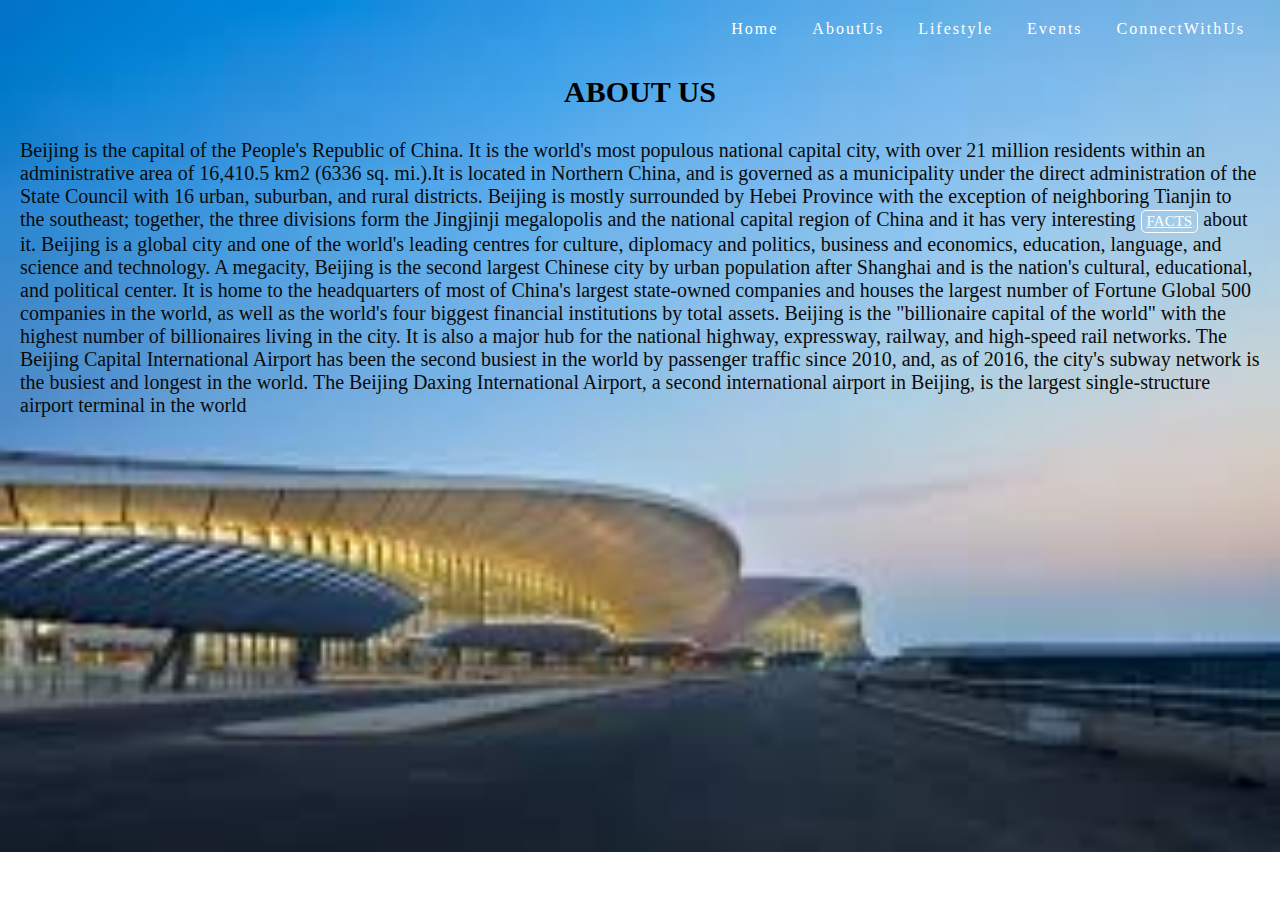
<file: aboutus.html>
<!DOCTYPE html>
<html lang="en">
<head>
	<meta charset="utf-8">
	<title>Welcome to Beijing City</title>
	<link rel="stylesheet" type="text/css" href="aboutus.css"></li>

</head>
<body>
	<header>
		<div class="nav-area">
			<ul class="menu-area">
				<li><a href="index.html">Home</a></li>
				<li><a href="#.html">AboutUs</a></li>
				<li><a href="lifestyle.html">Lifestyle</a></li>
				<li><a href="events.html">Events</a></li>
				<li><a href="connectwithus.html">ConnectWithUs</a></li>
			</ul>
		</div>
	</header>
	<section>
		<div class="container">
			<h1>ABOUT US</h1>
				
        </div>
			<p>
				 Beijing is the capital of the People's Republic of China. It is the world's most populous national capital city, with over 21 million residents within an administrative area of 16,410.5 km2 (6336 sq. mi.).It is located in Northern China, and is governed as a municipality under the direct administration of the State Council with 16 urban, suburban, and rural districts. Beijing is mostly surrounded by Hebei Province with the exception of neighboring Tianjin to the southeast; together, the three divisions form the Jingjinji megalopolis and the national capital region of China and it has very interesting <a href="facts.html" class="btn">facts</a> about it. Beijing is a global city and one of the world's leading centres for culture, diplomacy and politics, business and economics, education, language, and science and technology. A megacity, Beijing is the second largest Chinese city by urban population after Shanghai and is the nation's cultural, educational, and political center. It is home to the headquarters of most of China's largest state-owned companies and houses the largest number of Fortune Global 500 companies in the world, as well as the world's four biggest financial institutions by total assets. Beijing is the "billionaire capital of the world" with the highest number of billionaires living in the city. It is also a major hub for the national highway, expressway, railway, and high-speed rail networks. The Beijing Capital International Airport has been the second busiest in the world by passenger traffic since 2010, and, as of 2016, the city's subway network is the busiest and longest in the world. The Beijing Daxing International Airport, a second international airport in Beijing, is the largest single-structure airport terminal in the world
				
			</p>
	
		</div>
	</section>

</body>
</html>
</file>
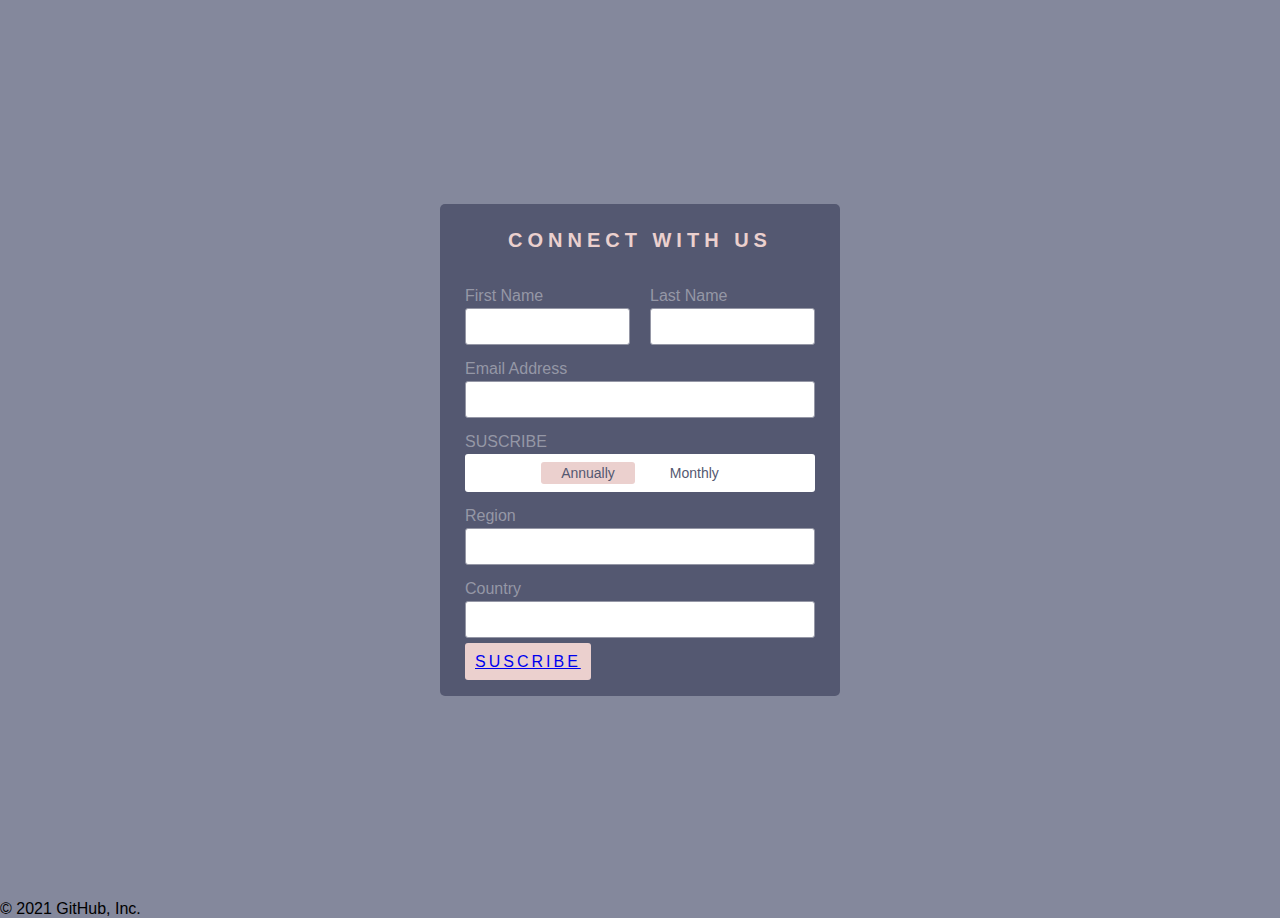
<file: connectwithus.html>
<!DOCTYPE html>
<html lang="en">
<head>
	<meta charset="UTF-8">
	<title>CONNECT WITH US</title>
	<link rel="stylesheet" href="connect.css">
</head>
<body>
	
<div class="wrapper">
	<div class="registration_form">
		<div class="title">
			CONNECT WITH US
		</div>

		<form>
			<div class="form_wrap">
				<div class="input_grp">
					<div class="input_wrap">
						<label for="fname">First Name</label>
						<input type="text" id="fname">
					</div>
					<div class="input_wrap">
						<label for="lname">Last Name</label>
						<input type="text" id="lname">
					</div>
				</div>
				<div class="input_wrap">
					<label for="email">Email Address</label>
					<input type="text" id="email" required>
				</div>
				<div class="input_wrap">
					<label>SUSCRIBE</label>
					<ul>
						<li>
							<label class="radio_wrap">
								<input type="radio" name="suscribe" value="annually" class="input_radio" checked>
								<span>Annually</span>
							</label>
						</li>
						<li>
							<label class="radio_wrap">
								<input type="radio" name="suscribe" value="monthly" class="input_radio">
								<span>Monthly</span>
							</label>
						</li>
					</ul>
				</div>
				<div class="input_wrap">
					<label for="city">Region</label>
					<input type="text" id="city">
				</div>
				<div class="input_wrap">
					<label for="country">Country</label>
					<input type="text" id="country">
				</div>
				<div class="input_wrap">
					<a href="thankyou.html" type="submit" value="SUSCRIBE" class="submit_btn">SUSCRIBE</a>
				</div>
			</div>
		</form>
	</div>
</div>

</body>
</html>
© 2021 GitHub, Inc.
</file>
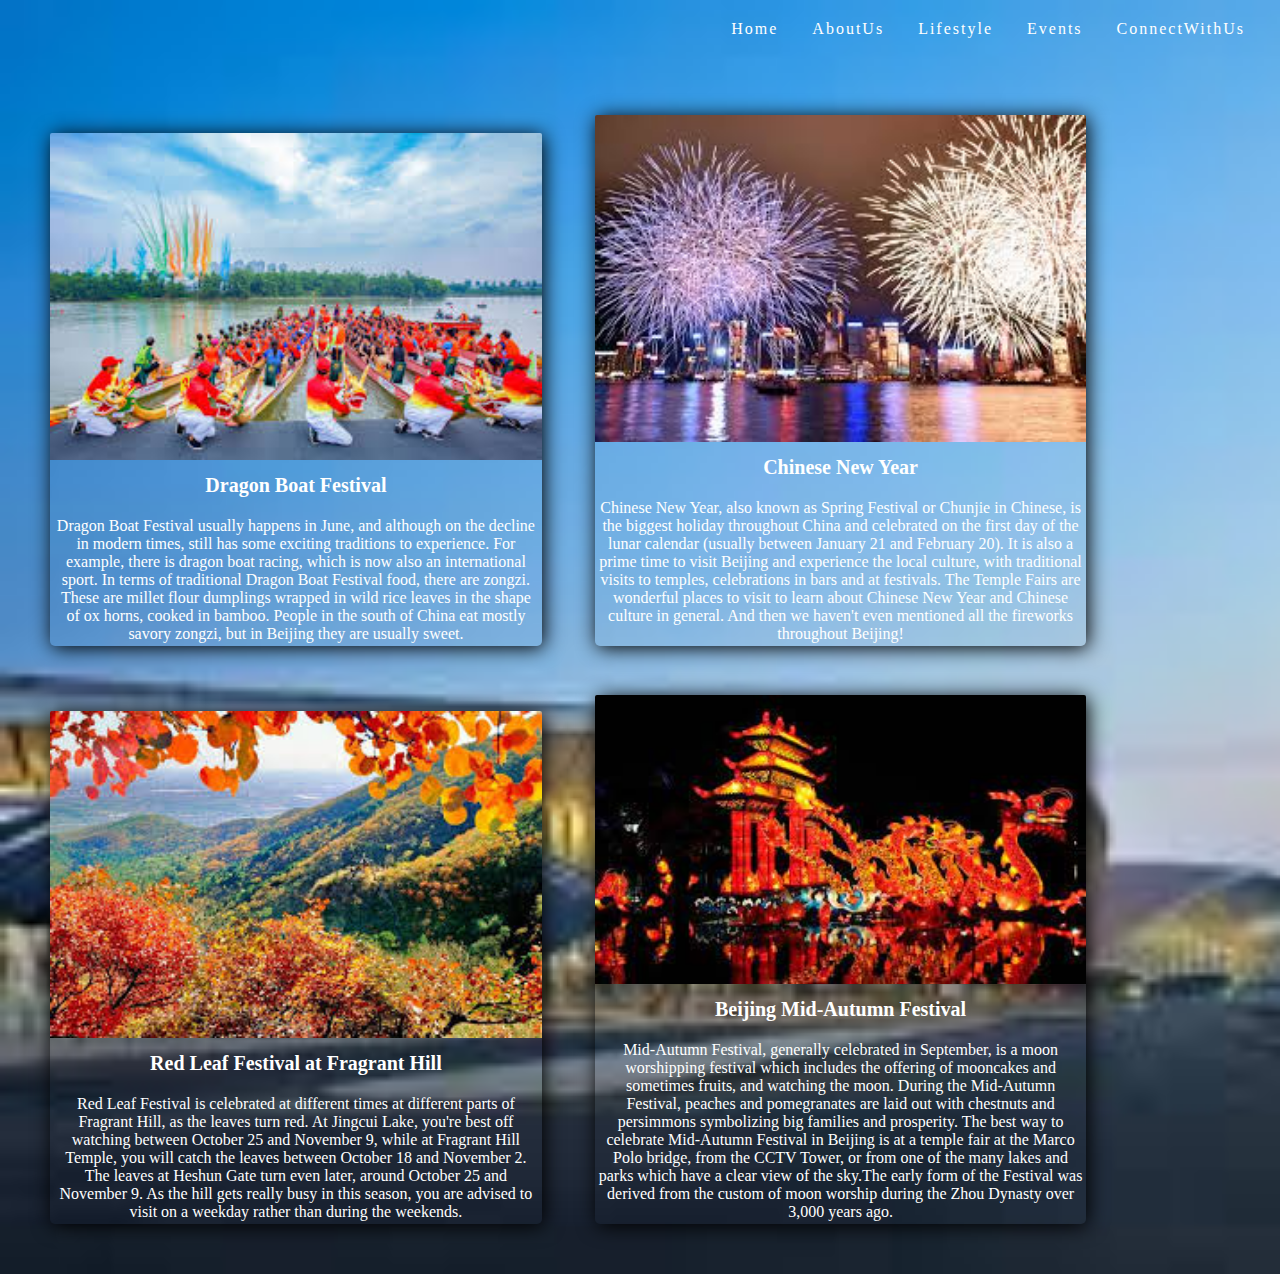
<file: events.html>
<!DOCTYPE html>
<html lang="en">
<head>
	<meta charset="utf-8">
	<title>Welcome to Beijing City</title>
	<link rel="stylesheet" type="text/css" href="events.css"></li>

</head>
<body>
	<header>
		<div class="nav-area">
			<ul class="menu-area">
				<li><a href="index.html">Home</a></li>
				<li><a href="aboutus.html">AboutUs</a></li>
				<li><a href="lifestyle.html">Lifestyle</a></li>
				<li><a href="#.html">Events</a></li>
				<li><a href="connectwithus.html">ConnectWithUs</a></li>
			</ul>
		</div>
	</header>
<section>
	<h1></h1>
	<div class="main">

 <!--cards -->

<div class="card">

<div class="image">
   <img src="./images/boat.jpg">
</div>
<div class="title">
 <h1>Dragon Boat Festival</h1>
</div>
<div class="des">
 <p>Dragon Boat Festival usually happens in June, and although on the decline in modern times, still has some exciting traditions to experience. For example, there is dragon boat racing, which is now also an international sport. 
In terms of traditional Dragon Boat Festival food, there are zongzi. These are millet flour dumplings wrapped in wild rice leaves in the shape of ox horns, cooked in bamboo. People in the south of China eat mostly savory zongzi, but in Beijing they are usually sweet. 
</p>
</div>
</div>
<!--cards -->


<div class="card">

<div class="image">
   <img src="./images/year.jpg">
</div>
<div class="title">
 <h1> Chinese New Year</h1>
</div>
<div class="des">
 <p>Chinese New Year, also known as Spring Festival or Chunjie in Chinese, is the biggest holiday throughout China and celebrated on the first day of the lunar calendar (usually between January 21 and February 20). 
It is also a prime time to visit Beijing and experience the local culture, with traditional visits to temples, celebrations in bars and at festivals. The Temple Fairs are wonderful places to visit to learn about Chinese New Year and Chinese culture in general. And then we haven't even mentioned all the fireworks throughout Beijing! 
</p>
</div>
</div>
<!--cards -->


<div class="card">

<div class="image">
   <img src="./images/hill.jpg">
</div>
<div class="title">
 <h1>Red Leaf Festival at Fragrant Hill </h1>
</div>
<div class="des">
 <p>Red Leaf Festival is celebrated at different times at different parts of Fragrant Hill, as the leaves turn red. At Jingcui Lake, you're best off watching between October 25 and November 9, while at Fragrant Hill Temple, you will catch the leaves between October 18 and November 2. The leaves at Heshun Gate turn even later, around October 25 and November 9. 
As the hill gets really busy in this season, you are advised to visit on a weekday rather than during the weekends. 
</p>
</div>
</div>
<!--cards -->

<div class="card">

<div class="image">
   <img src="./images/night.jpg">
</div>
<div class="title">
 <h1>
Beijing Mid-Autumn Festival </h1>
</div>
<div class="des">
 <p>Mid-Autumn Festival, generally celebrated in September, is a moon worshipping festival which includes the offering of mooncakes and sometimes fruits, and watching the moon. 
During the Mid-Autumn Festival, peaches and pomegranates are laid out with chestnuts and persimmons symbolizing big families and prosperity. 
The best way to celebrate Mid-Autumn Festival in Beijing is at a temple fair at the Marco Polo bridge, from the CCTV Tower, or from one of the many lakes and parks which have a clear view of the sky.The early form of the Festival was derived from the custom of moon worship during the Zhou Dynasty over 3,000 years ago. 
</p>
</div>
</div>
</section>

	
</body>
</html>
</file>
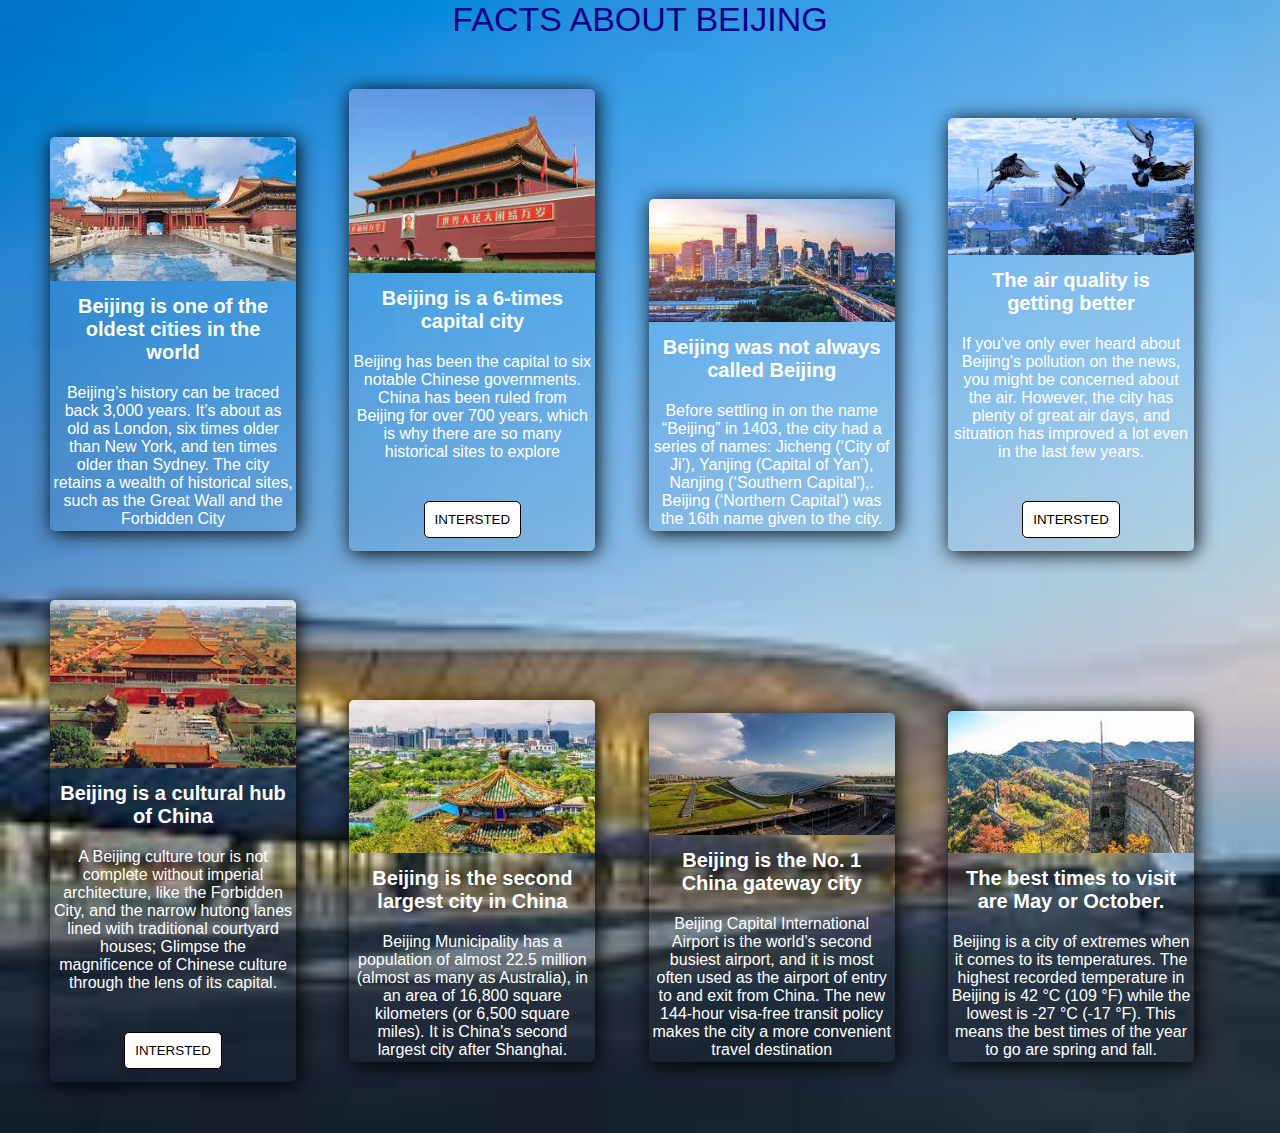
<file: facts.html>
<!DOCTYPE html>
<html>
<head>
 <title>FACTS</title>
 <link rel="stylesheet" type="text/css" href="facts.css">
</head>
<body>
  <section>
    <p>FACTS ABOUT BEIJING</p>
  </section>
  

<div class="main">

 <!--cards -->

<div class="card">

<div class="image">
   <img src="./images/old.jpg">
</div>
<div class="title">
 <h1>Beijing is one of the oldest cities in the world</h1>
</div>
<div class="des">
 <p>Beijing’s history can be traced back 3,000 years. It’s about as old as London, six times older than New York, and ten times older than Sydney. The city retains a wealth of historical sites, such as the Great Wall and the Forbidden City</p>

</div>
</div>
<!--cards -->


<div class="card">

<div class="image">
   <img src="./images/6.jpg">
</div>
<div class="title">
 <h1>Beijing is a 6-times capital city</h1>
</div>
<div class="des">
 <p>Beijing has been the capital to six notable Chinese governments. China has been ruled from Beijing for over 700 years, which is why there are so many historical sites to explore</p>
<button>INTERSTED</button>
</div>
</div>
<!--cards -->


<div class="card">

<div class="image">
   <img src="./images/name.jpg">
</div>
<div class="title">
 <h1>Beijing was not always called Beijing</h1>
</div>
<div class="des">
 <p>Before settling in on the name “Beijing” in 1403, the city had a series of names: Jicheng (‘City of Ji’), Yanjing (Capital of Yan’), Nanjing (‘Southern Capital’),. Beijing (‘Northern Capital’) was the 16th name given to the city. </p>
</div>
</div>
<!--cards -->


<div class="card">

<div class="image">
   <img src="./images/air.jpg">
</div>
<div class="title">
 <h1>The air quality is getting better </h1>
</div>
<div class="des">
 <p>If you've only ever heard about Beijing's pollution on the news, you might be concerned about the air. However, the city has plenty of great air days, and situation has improved a lot even in the last few years.  </p>
<button>INTERSTED</button>
</div>
</div>
<!--cards -->


<div class="card">

<div class="image">
   <img src="./images/culture.jpg">
</div>
<div class="title">
 <h1>Beijing is a cultural hub of China</h1>
</div>
<div class="des">
 <p> 
A Beijing culture tour is not complete without imperial architecture, like the Forbidden City, and the narrow hutong lanes lined with traditional courtyard houses; Glimpse the magnificence of Chinese culture through the lens of its capital.</p>
<button>INTERSTED</button>
</div>
</div>
<!--cards -->

<div class="card">

<div class="image">
   <img src="./images/city.jpg">
</div>
<div class="title">
 <h1>Beijing is the second largest city in China</h1>
</div>
<div class="des">
 <p>Beijing Municipality has a population of almost 22.5 million (almost as many as Australia), in an area of 16,800 square kilometers (or 
6,500 square miles). It is China's second largest city after Shanghai. </p>
</div>
</div>
<!--cards -->

<div class="card">

<div class="image">
   <img src="./images/gate.jpg">
</div>
<div class="title">
 <h1>Beijing is the No. 1 China gateway city</h1>
</div>
<div class="des">
 <p>Beijing Capital International Airport is the world’s second busiest airport, and it is most often used as the airport of entry to and exit from China. 
The new 144-hour visa-free transit policy makes the city a more convenient travel destination</p>

</div>
</div>
<!--cards -->


<div class="card">

<div class="image">
   <img src="./images/may.jpg">
</div>
<div class="title">
 <h1>The best times to visit are May or October. </h1>
</div>
<div class="des">
 <p>Beijing is a city of extremes when it comes to its temperatures. The highest recorded temperature in Beijing is 42 °C (109 °F) while the lowest is -27 °C (-17 °F). This means the best times of the year to go are spring and fall. 
</p>
</div>
</div>
</body>
</html>
</file>
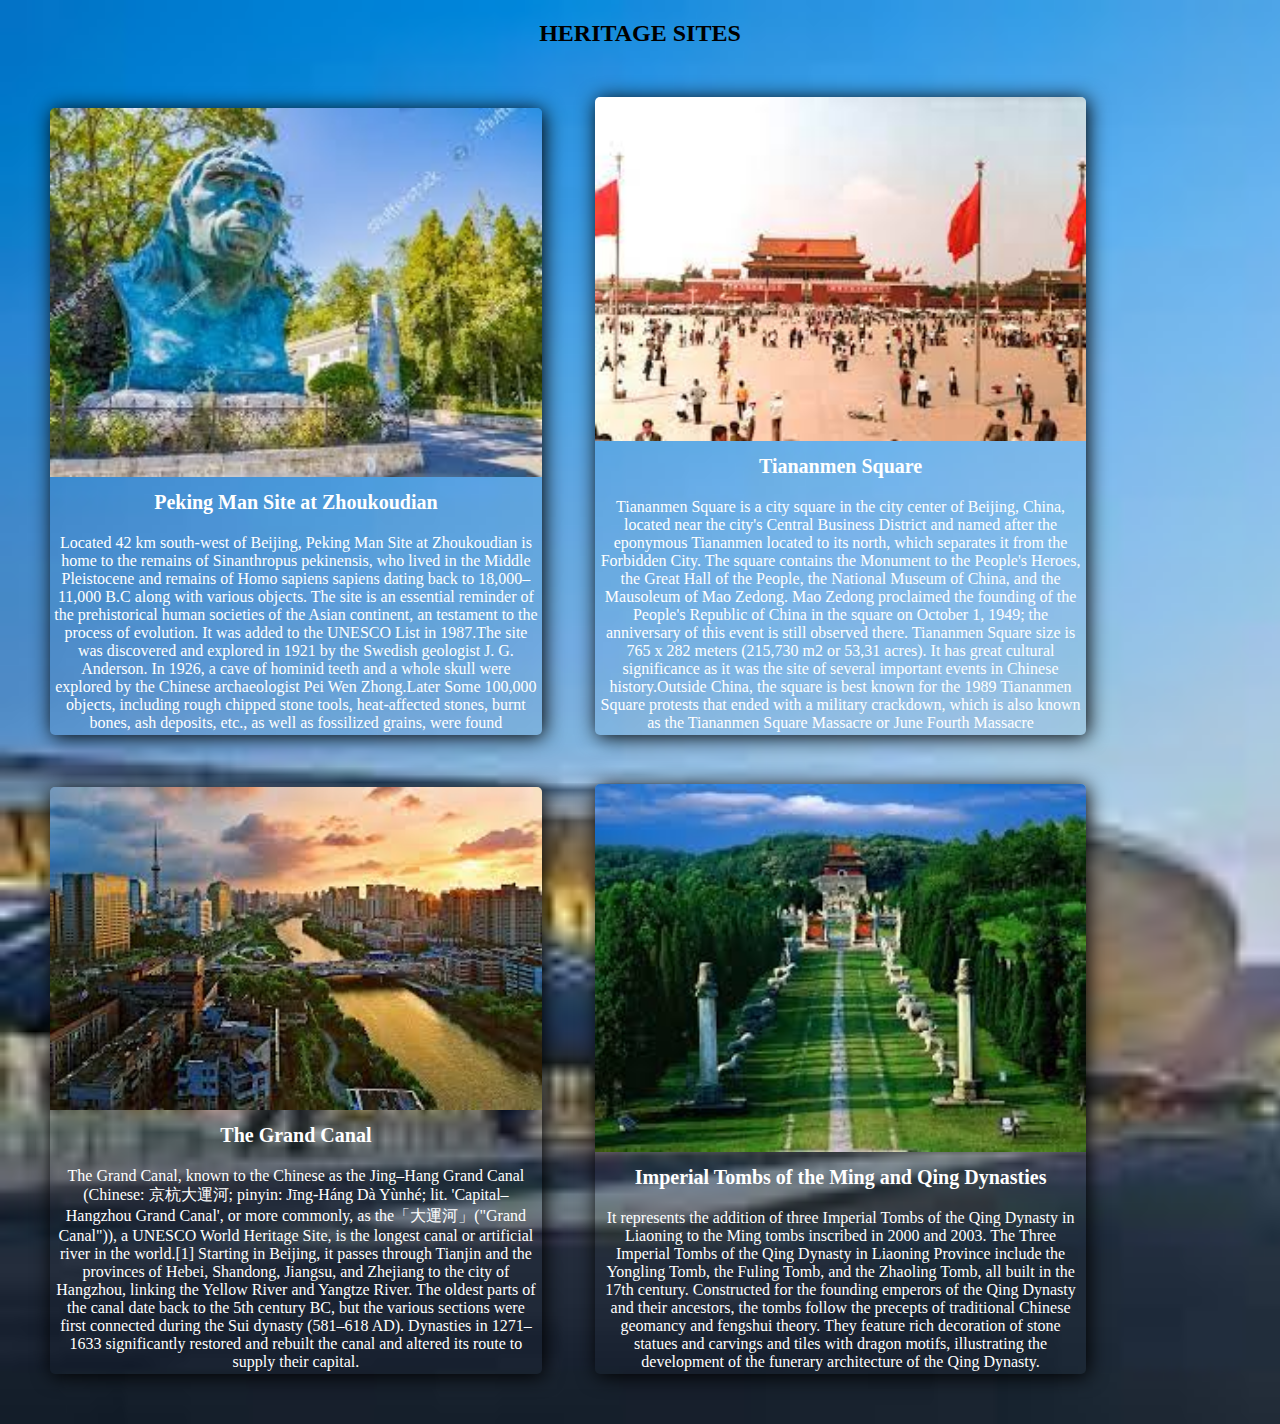
<file: heritage.html>
<!DOCTYPE html>
<html lang="en">
<head>
	<meta charset="utf-8">
	<title>Welcome to Beijing City</title>
	<link rel="stylesheet" type="text/css" href="lifestyle.css"></li>

</head>
<body>
<section>
	 <h3>HERITAGE SITES</h3>
	<div class="main">

 <!--cards -->

<div class="card">

<div class="image">
   <img src="./images/man.jpg">
</div>
<div class="title">
 <h1>Peking Man Site at Zhoukoudian </h1>
</div>
<div class="des">
 <p>Located 42 km south-west of Beijing, Peking Man Site at Zhoukoudian is home to the remains of Sinanthropus pekinensis, who lived in the Middle Pleistocene and remains of Homo sapiens sapiens dating back to 18,000–11,000 B.C along with various objects. The site is an essential reminder of the prehistorical human societies of the Asian continent, an testament to the process of evolution. It was added to the UNESCO List in 1987.The site was discovered and explored in 1921 by the Swedish geologist J. G. Anderson. In 1926, a cave of hominid teeth and a whole skull were explored by the Chinese archaeologist Pei Wen Zhong.Later Some 100,000 objects, including rough chipped stone tools, heat-affected stones, burnt bones, ash deposits, etc., as well as fossilized grains, were found


</p>
</div>
</div>
<!--cards -->


<div class="card">

<div class="image">
   <img src="./images/square.jpg">
</div>
<div class="title">
 <h1>Tiananmen Square</h1>
</div>
<div class="des">
 <p>Tiananmen Square is a city square in the city center of Beijing, China, located near the city's Central Business District and named after the eponymous Tiananmen located to its north, which separates it from the Forbidden City. The square contains the Monument to the People's Heroes, the Great Hall of the People, the National Museum of China, and the Mausoleum of Mao Zedong. Mao Zedong proclaimed the founding of the People's Republic of China in the square on October 1, 1949; the anniversary of this event is still observed there. Tiananmen Square size is 765 x 282 meters (215,730 m2 or 53,31 acres). It has great cultural significance as it was the site of several important events in Chinese history.Outside China, the square is best known for the 1989 Tiananmen Square protests that ended with a military crackdown, which is also known as the Tiananmen Square Massacre or June Fourth Massacre 
</p>
</div>
</div>
<!--cards -->


<div class="card">

<div class="image">
   <img src="./images/canal.jpg">
</div>
<div class="title">
 <h1>The Grand Canal </h1>
</div>
<div class="des">
 <p>The Grand Canal, known to the Chinese as the Jing–Hang Grand Canal (Chinese: 京杭大運河; pinyin: Jīng-Háng Dà Yùnhé; lit. 'Capital–Hangzhou Grand Canal', or more commonly, as the「大運河」("Grand Canal")), a UNESCO World Heritage Site, is the longest canal or artificial river in the world.[1] Starting in Beijing, it passes through Tianjin and the provinces of Hebei, Shandong, Jiangsu, and Zhejiang to the city of Hangzhou, linking the Yellow River and Yangtze River. The oldest parts of the canal date back to the 5th century BC, but the various sections were first connected during the Sui dynasty (581–618 AD). Dynasties in 1271–1633 significantly restored and rebuilt the canal and altered its route to supply their capital.
</p>
</div>
</div>
<!--cards -->

<div class="card">

<div class="image">
   <img src="./images/tomb.jpg">
</div>
<div class="title">
 <h1>Imperial Tombs of the Ming and Qing Dynasties</h1>
</div>
<div class="des">
 <p>It represents the addition of three Imperial Tombs of the Qing Dynasty in Liaoning to the Ming tombs inscribed in 2000 and 2003. The Three Imperial Tombs of the Qing Dynasty in Liaoning Province include the Yongling Tomb, the Fuling Tomb, and the Zhaoling Tomb, all built in the 17th century. Constructed for the founding emperors of the Qing Dynasty and their ancestors, the tombs follow the precepts of traditional Chinese geomancy and fengshui theory. They feature rich decoration of stone statues and carvings and tiles with dragon motifs, illustrating the development of the funerary architecture of the Qing Dynasty.
</p>
</div>
</div>

</section>

	
</body>
</html>
</file>
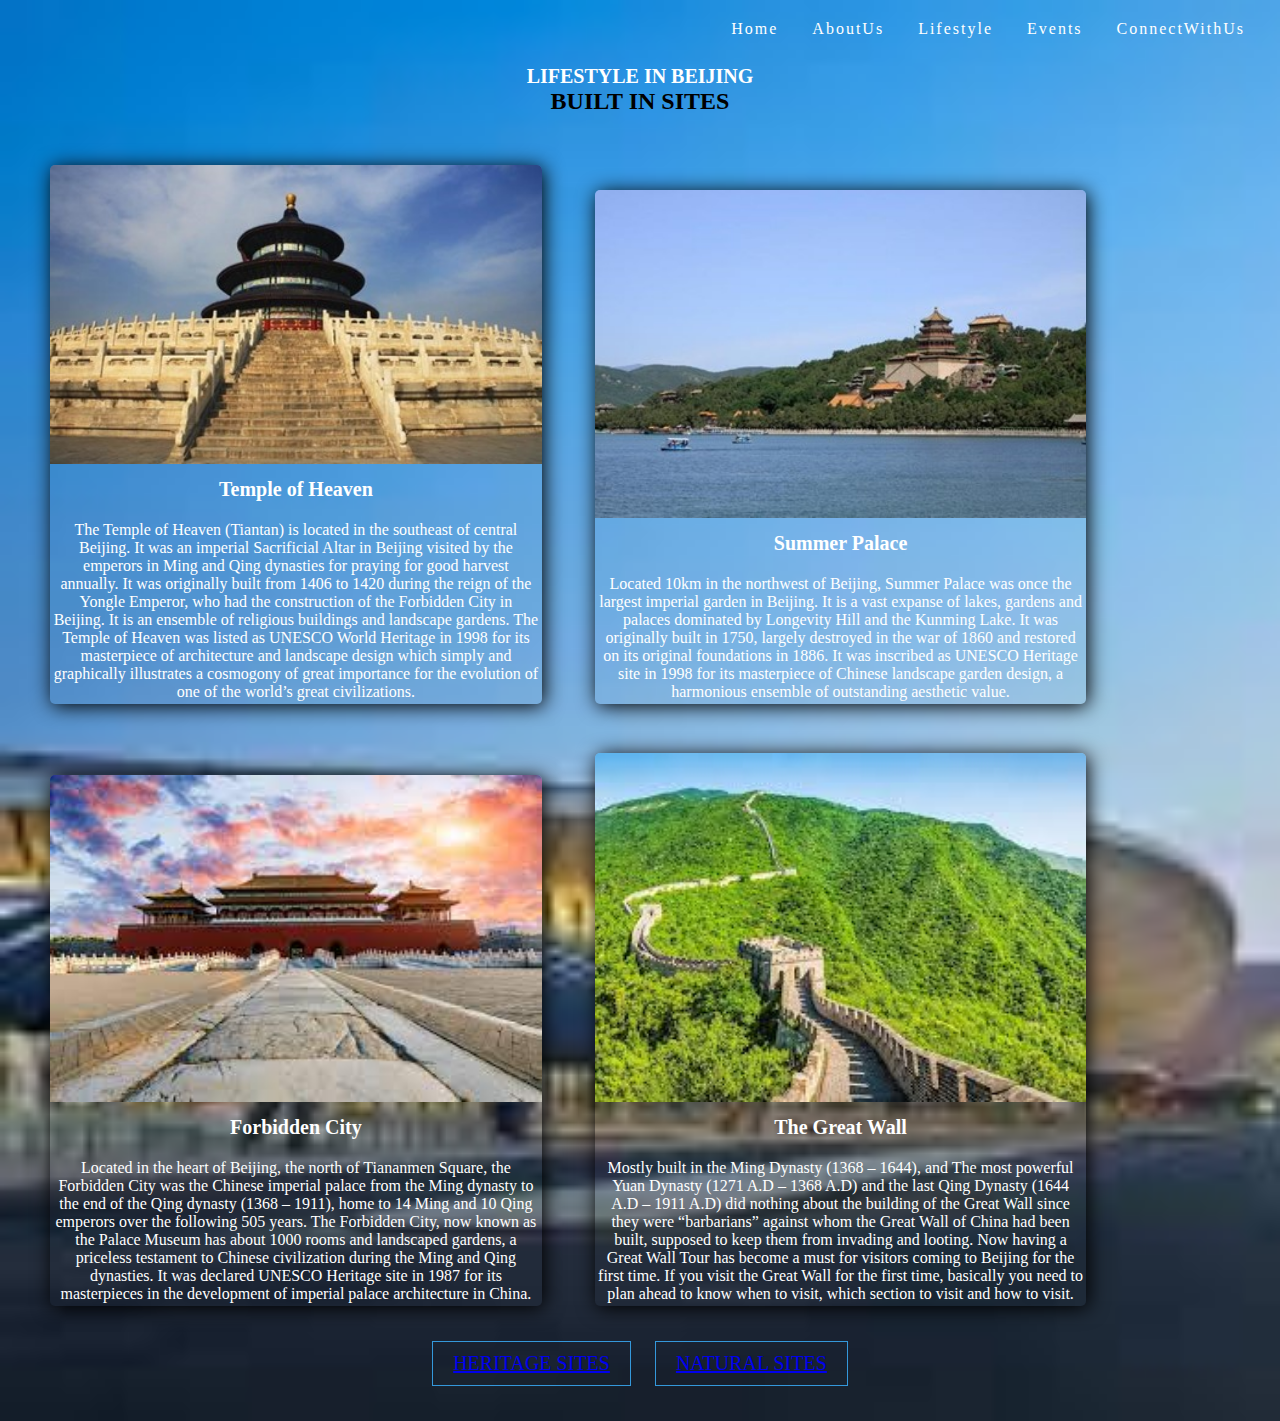
<file: lifestyle.html>
<!DOCTYPE html>
<html lang="en">
<head>
	<meta charset="utf-8">
	<title>Welcome to Beijing City</title>
	<link rel="stylesheet" type="text/css" href="lifestyle.css"></li>

</head>
<body>
	<header>
		<div class="nav-area">
			<ul class="menu-area">
				<li><a href="index.html">Home</a></li>
				<li><a href="aboutus.html">AboutUs</a></li>
				<li><a href="#.html">Lifestyle</a></li>
				<li><a href="events.html">Events</a></li>
				<li><a href="connectwithus.html">ConnectWithUs</a></li>
			</ul>
		</div>
	</header>
<section>
	<h1>LIFESTYLE IN BEIJING</h1>
	 <h3>BUILT IN SITES</h3>
	<div class="main">

 <!--cards -->

<div class="card">

<div class="image">
   <img src="./images/heaven.jpg">
</div>
<div class="title">
 <h1>Temple of Heaven </h1>
</div>
<div class="des">
 <p>The Temple of Heaven (Tiantan) is located in the southeast of central Beijing. It was an imperial Sacrificial Altar in Beijing visited by the emperors in Ming and Qing dynasties for praying for good harvest annually. It was originally built from 1406 to 1420 during the reign of the Yongle Emperor, who had the construction of the Forbidden City in Beijing. It is an ensemble of religious buildings and landscape gardens. The Temple of Heaven was listed as UNESCO World Heritage in 1998 for its masterpiece of architecture and landscape design which simply and graphically illustrates a cosmogony of great importance for the evolution of one of the world’s great civilizations.  
</p>
</div>
</div>
<!--cards -->


<div class="card">

<div class="image">
   <img src="./images/palace.jpg">
</div>
<div class="title">
 <h1>Summer Palace </h1>
</div>
<div class="des">
 <p>Located 10km in the northwest of Beijing, Summer Palace was once the largest imperial garden in Beijing. It is a vast expanse of lakes, gardens and palaces dominated by Longevity Hill and the Kunming Lake. 
It was originally built in 1750, largely destroyed in the war of 1860 and restored on its original foundations in 1886. 
It was inscribed as UNESCO Heritage site in 1998 for its masterpiece of Chinese landscape garden design, a harmonious ensemble of outstanding aesthetic value.
 
</p>
</div>
</div>
<!--cards -->


<div class="card">

<div class="image">
   <img src="./images/forbi.jpg">
</div>
<div class="title">
 <h1>Forbidden 	City  </h1>
</div>
<div class="des">
 <p>Located in the heart of Beijing, the north of Tiananmen Square, the Forbidden City was the Chinese imperial palace from the Ming dynasty to the end of the Qing dynasty (1368 – 1911), home to 14 Ming and 10 Qing emperors over the following 505 years. 
The Forbidden City, now known as the Palace Museum has about 1000 rooms and landscaped
gardens, a priceless testament to Chinese civilization during the Ming and Qing dynasties. 
It was declared UNESCO Heritage site in 1987 for its masterpieces in the development of imperial palace architecture in China. 

</p>
</div>
</div>
<!--cards -->

<div class="card">

<div class="image">
   <img src="./images/wall.jpg">
</div>
<div class="title">
 <h1>The Great Wall</h1>
</div>
<div class="des">
 <p>Mostly built in the Ming Dynasty (1368 – 1644), and The most powerful Yuan Dynasty (1271 A.D – 1368 A.D) and the last Qing Dynasty (1644 A.D – 1911 A.D) did nothing about the building of the Great Wall since they were “barbarians” against whom the Great Wall of China had been built, supposed to keep them from invading and looting. Now having a Great Wall Tour has become a must for visitors coming to Beijing for the first time. If you visit the Great Wall for the first time, basically you need to plan ahead to know when to visit, which section to visit and how to visit.

</p>
</div>
</div>

<div class="container">
  <button class="btn btn1"><a href="heritage.html">HERITAGE SITES</a></button>
  <button class="btn btn2"><a href="natural.html">NATURAL SITES</a></button>
</div>
</section>

	
</body>
</html>
</file>
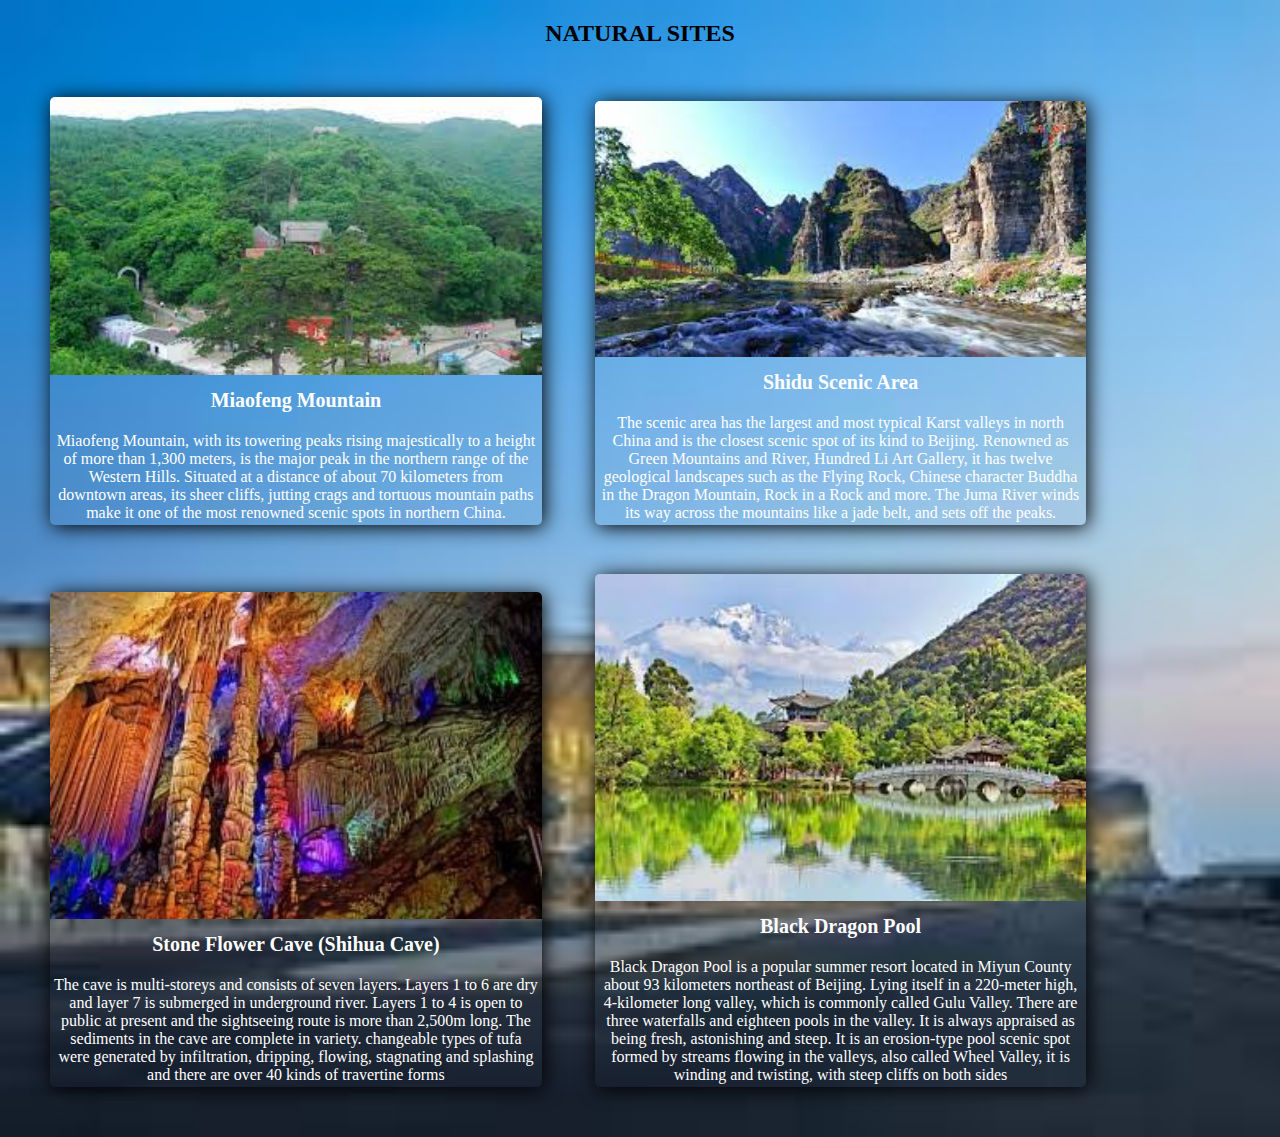
<file: natural.html>
<!DOCTYPE html>
<html lang="en">
<head>
	<meta charset="utf-8">
	<title>Welcome to Beijing City</title>
	<link rel="stylesheet" type="text/css" href="lifestyle.css"></li>

</head>
<body>
<section>
	 <h3>NATURAL SITES</h3>
	<div class="main">

 <!--cards -->

<div class="card">

<div class="image">
   <img src="./images/mafi.jpg">
</div>
<div class="title">
 <h1>Miaofeng Mountain </h1>
</div>
<div class="des">
 <p>Miaofeng Mountain, with its towering peaks rising majestically to a height of more than 1,300 meters, is the major peak in the northern range of the Western Hills. Situated at a distance of about 70 kilometers from downtown areas, its sheer cliffs, jutting crags and tortuous mountain paths make it one of the most renowned scenic spots in northern China. 
</p>
</div>
</div>
<!--cards -->


<div class="card">

<div class="image">
   <img src="./images/area.jpg">
</div>
<div class="title">
 <h1>Shidu Scenic Area</h1>
</div>
<div class="des">
 <p>The scenic area has the largest and most typical Karst valleys in north China and is the closest scenic spot of its kind to Beijing. Renowned as Green Mountains and River, Hundred Li Art Gallery, it has twelve geological landscapes such as the Flying Rock, Chinese character Buddha in the Dragon Mountain, Rock in a Rock and more. The Juma River winds its way across the mountains like a jade belt, and sets off the peaks. 
</p>
</div>
</div>
<!--cards -->


<div class="card">

<div class="image">
   <img src="./images/mountain.jpg">
</div>
<div class="title">
 <h1>Stone Flower Cave (Shihua Cave)  </h1>
</div>
<div class="des">
 <p> 
 	The cave is multi-storeys and consists of seven layers. Layers 1 to 6 are dry and layer 7 is submerged in underground river. Layers 1 to 4 is open to public at present and the sightseeing route is more than 2,500m long. The sediments in the cave are complete in variety. changeable types of tufa were generated by infiltration, dripping, flowing, stagnating and splashing and there are over 40 kinds of travertine forms
</p>
</div>
</div>
<!--cards -->

<div class="card">

<div class="image">
   <img src="./images/pool.jpg">
</div>
<div class="title">
 <h1>Black Dragon Pool  </h1>
</div>
<div class="des">
 <p>Black Dragon Pool is a popular summer resort located in Miyun County about 93 kilometers northeast of Beijing. Lying itself in a 220-meter high, 4-kilometer long valley, which is commonly called Gulu Valley. There are three waterfalls and eighteen pools in the valley. It is always appraised as being fresh, astonishing and steep. It is an erosion-type pool scenic spot formed by streams flowing in the valleys, also called Wheel Valley, it is winding and twisting, with steep cliffs on both sides
</p>
</div>
</div>
</section>

	
</body>
</html>
</file>
<file: aboutus.css>
*{
    margin: 0;
    padding: 0;
}
body{
    font-family:poppins;
    background: url('./images/tatah.jpg');
    background-repeat: no-repeat;
    background-size: cover;
}
header{
    overflow: hidden;
    height: 5vh;
}
section{
    margin-top: 20px;
}
.nav-area{
    background: rgba(0,0,0,0,7);
    height: 60px;
    position: absolute;
    width: 100%;
}
.menu-area{
    float: right;
    list-style: none;
    margin: 20px;
}
.menu-area li{
    display: inline-block;
    margin: 0 5px;
}
.menu-area li a{
    text-decoration: none;
    color: #fff;
    padding: 5px 10px;
    letter-spacing: 2px;
}
.menu-area li a:hover{
    color: yellow;
}
.banner-text{
    position: absolute;
    top: 50%;
    left: 50%;
    transform:translate(-50%,-50%);
    text-align: center;
} 
.banner-text h2{
    color: #C1F629;
    font-size: 55px;
    margin: 0;
}
.banner-text p{
    color: #65E67D;
    font-size: 22px;
    margin: 0;
    font-weight: bold;
}
.btn{
    display: inline-block;
    background: transparent;
    border: 0;
    font-size: 15px;
    text-transform: uppercase;
    border: 1px solid #fff;
    padding: 2px 5px;
    color: #fff;
    border-radius: 5px;
}
h1{
    font-size: 30px;
    border: none;
    margin: 10px;
    padding-bottom: 5px;
    padding: 10px;
    text-align: center;

}
h2{
    font-size: 25px;
    margin: 10px;
    padding: 10px;
    padding-top: 10px;
    font-family: calibri;


}
p{
    font-family: aharani;
    font-size: 20px;
    color: #0B0B0B;
    padding: 10px;
    margin: 10px;
}
figcaption{
    font-family: calibri;
    font-size: 15px;
    color: #1A735F;

}
footer{
    width: 100%;
    background-color: #A3D7CB;
    border-color: #7C9A93;
    height: 30%;
}
nav{
    display: flex;
    justify-content: space-around;
    align-items: left;
    min-height: 8vh;
    font-family: helvetica;


}   
.nav-links{
    display: flex;
    justify-content: space-around;
    width: 30%;


}
.nav-links li{
    list-style: none;

}
.nav-links a{
    color: rgb(226, 226, 226);
    text-decoration: none;
    letter-spacing: 3px;
    font-weight: bold;

}
.burger{
    display: none;
}
.burger div{
    width: 25px;
    height: 3px;
    background-color: grey;
    margin: 5px;

}
</file>
<file: connect.css>
*{
	margin: 0;
	padding: 0;
	box-sizing: border-box;
	list-style: none;
	font-family: 'Montserrat', sans-serif;
}

body{
	background: #84889c;
}
 
.wrapper{
	min-height: 100vh;
	display: flex;
	justify-content: center;
	align-items: center;
}

.registration_form{
	background: #545871;
	padding: 25px;
	border-radius: 5px;
	width: 400px;
}

.registration_form .title{
	text-align: center;
	font-size: 20px;
	text-transform: uppercase;
	color: #ebd0ce;
	letter-spacing: 5px;
	font-weight: 700;
}

.form_wrap{
	margin-top: 35px;
}

.form_wrap .input_wrap{
	margin-bottom: 15px;
}

.form_wrap .input_wrap:last-child{
	margin-bottom: 0;
}

.form_wrap .input_wrap label{
	display: block;
	margin-bottom: 3px;
	color: #9597a6;
}

.form_wrap .input_grp{
	display: flex;
	justify-content: space-between;
}

.form_wrap .input_grp  input[type="text"]{
	width: 165px;
}

.form_wrap  input[type="text"]{
	width: 100%;
	border-radius: 3px;
	border: 1px solid #9597a6;
	padding: 10px;
	outline: none;
}

.form_wrap  input[type="text"]:focus{
	border-color: #ebd0ce;
}

.form_wrap ul{
	background: #fff;
	padding: 8px 10px;
	border-radius: 3px;
	display: flex;
	justify-content: center;
}

.form_wrap ul li:first-child{
	margin-right: 15px;
}

.form_wrap ul .radio_wrap{
	position: relative;
	margin-bottom: 0;
}

.form_wrap ul .radio_wrap .input_radio{
	position: absolute;
	top: 0;
	right: 0;
	opacity: 0;
}

.form_wrap ul .radio_wrap span{
	display: inline-block;
	font-size: 14px;
	padding: 3px 20px;
	border-radius: 3px;
	color: #545871;
}

.form_wrap .input_radio:checked ~ span{
	background: #ebd0ce;
}

.form_wrap .submit_btn{
	width: 100%;
	background: #ebd0ce;
	padding: 10px;
	border: 0;
	border-radius: 3px;
	text-transform: uppercase;
	letter-spacing: 3px;
	cursor: pointer;
}

.form_wrap .submit_btn:hover{
	background: #ffd5d2;
}
</file>
<file: events.css>
*{
    margin: 0;
    padding: 0;
}
body{
    font-family:poppins;
    background: url('./images/tatah.jpg');
    background-repeat: no-repeat;
    background-size: cover;
}
header{
    overflow: hidden;
    height: 5vh;
}
section{
    margin-top: 20px;
}
.nav-area{
    background: rgba(0,0,0,0,7);
    height: 60px;
    position: absolute;
    width: 100%;
}
.menu-area{
    float: right;
    list-style: none;
    margin: 20px;
}
.menu-area li{
    display: inline-block;
    margin: 0 5px;
}
.menu-area li a{
    text-decoration: none;
    color: #fff;
    padding: 5px 10px;
    letter-spacing: 2px;
}
.menu-area li a:hover{
    color: yellow;
}
.main{

 margin: 2%;
 display: inline-block;
}

.card{
     width: 40%;
     display: inline-block;
     box-shadow: 2px 2px 20px black;
     border-radius: 5px; 
     margin: 2%;
     color: #fff;
    }

.image img{
  width: 100%;
  border-top-right-radius: 2px;
  border-top-left-radius: 2px;
  

 
 }

.title{
 
  text-align: center;
  padding: 10px;
  
 }

h1{
  font-size: 20px;
 }

.des{
  padding: 3px;
  text-align: center;
 
  padding-top: 10px;
        border-bottom-right-radius: 5px;
  border-bottom-left-radius: 5px;
}
button{
  margin-top: 40px;
  margin-bottom: 10px;
  background-color: white;
  border: 1px solid black;
  border-radius: 5px;
  padding:10px;
}
button:hover{
  background-color: black;
  color: white;
  transition: .5s;
  cursor: pointer;
}
</file>
<file: facts.css>
*{
 margin: 0px;
 padding: 0px;
}
body{
 font-family: arial;
 background: url('./images/tatah.jpg');
 background-repeat: no-repeat;
 background-size: cover;
}
.main{

 margin: 2%;
}
section p{
  text-align: center;
  font-size: 34px;
  color: navy;
}
.card{
     width: 20%;
     display: inline-block;
     box-shadow: 2px 2px 20px black;
     border-radius: 5px; 
     margin: 2%;
     color: #fff;
    }

.image img{
  width: 100%;
  border-top-right-radius: 5px;
  border-top-left-radius: 5px;
  background-size: cover;

  

 
 }

.title{
 
  text-align: center;
  padding: 10px;
  
 }

h1{
  font-size: 20px;
 }

.des{
  padding: 3px;
  text-align: center;
  padding-top: 10px;
   border-bottom-right-radius: 5px;
  border-bottom-left-radius: 5px;
}
button{
  margin-top: 40px;
  margin-bottom: 10px;
  background-color: white;
  border: 1px solid black;
  border-radius: 5px;
  padding:10px;
}
button:hover{
  background-color: black;
  color: white;
  transition: .5s;
  cursor: pointer;
}
</file>
<file: lifestyle.css>
*{
    margin: 0;
    padding: 0;
}
body{
    font-family:poppins;
    background: url('./images/tatah.jpg');
    background-repeat: no-repeat;
    background-size: cover;
}
header{
    overflow: hidden;
    height: 5vh;
}
section{
    margin-top: 20px;
}
h1 {
  text-align: center;
  font-size: 34px;
  color: #fff;
}
 h3{
  text-align: center;
  font-size: 24px;
}

.nav-area{
    background: rgba(0,0,0,0,7);
    height: 60px;
    position: absolute;
    width: 100%;
}
.menu-area{
    float: right;
    list-style: none;
    margin: 20px;
}
.menu-area li{
    display: inline-block;
    margin: 0 5px;
}
.menu-area li a{
    text-decoration: none;
    color: #fff;
    padding: 5px 10px;
    letter-spacing: 2px;
}
.menu-area li a:hover{
    color: yellow;
}
.main{

 margin: 2%;
 display: inline-block;
}

.card{
     width: 40%;
     display: inline-block;
     box-shadow: 2px 2px 20px black;
     border-radius: 5px; 
     margin: 2%;
     color: #fff;
    }

.image img{
  width: 100%;
  border-top-right-radius: 5px;
  border-top-left-radius: 5px;
  

 
 }

.title{
 
  text-align: center;
  padding: 10px;
  
 }

h1{
  font-size: 20px;
 }

.des{
  padding: 3px;
  text-align: center;
 
  padding-top: 10px;
        border-bottom-right-radius: 5px;
  border-bottom-left-radius: 5px;
}
.container{
  text-align: center;

}
.btn{
  border: 1px solid #3498db;
  background: none;
  padding: 10px 20px;
  font-size: 20px;
  font-family: "montserrat";
  cursor: pointer;
  margin: 10px;
  transition: 0.8s;
  position: relative;
  overflow: hidden;
}
.btn1,.btn2{
  color: #3498db;
}
.btn3,.btn4{
  color: #fff;
}
.btn1:hover,.btn2:hover{
  color: #fff;
}
.btn3:hover,.btn4:hover{
  color: #3498db;
}
.btn::before{
  content: "";
  position: absolute;
  left: 0;
  width: 100%;
  height: 0%;
  background: #3498db;
  z-index: -1;
  transition: 0.8s;
}
.btn1::before,.btn3::before{
  top: 0;
  border-radius: 0 0 50% 50%;
}
.btn2::before,.btn4::before{
  bottom: 0;
  border-radius: 50% 50% 0 0;
}
.btn3::before,.btn4::before{
  height: 180%;
}
.btn1:hover::before,.btn2:hover::before{
  height: 180%;
}
.btn3:hover::before,.btn4:hover::before{
  height: 0%;
}
</file>
